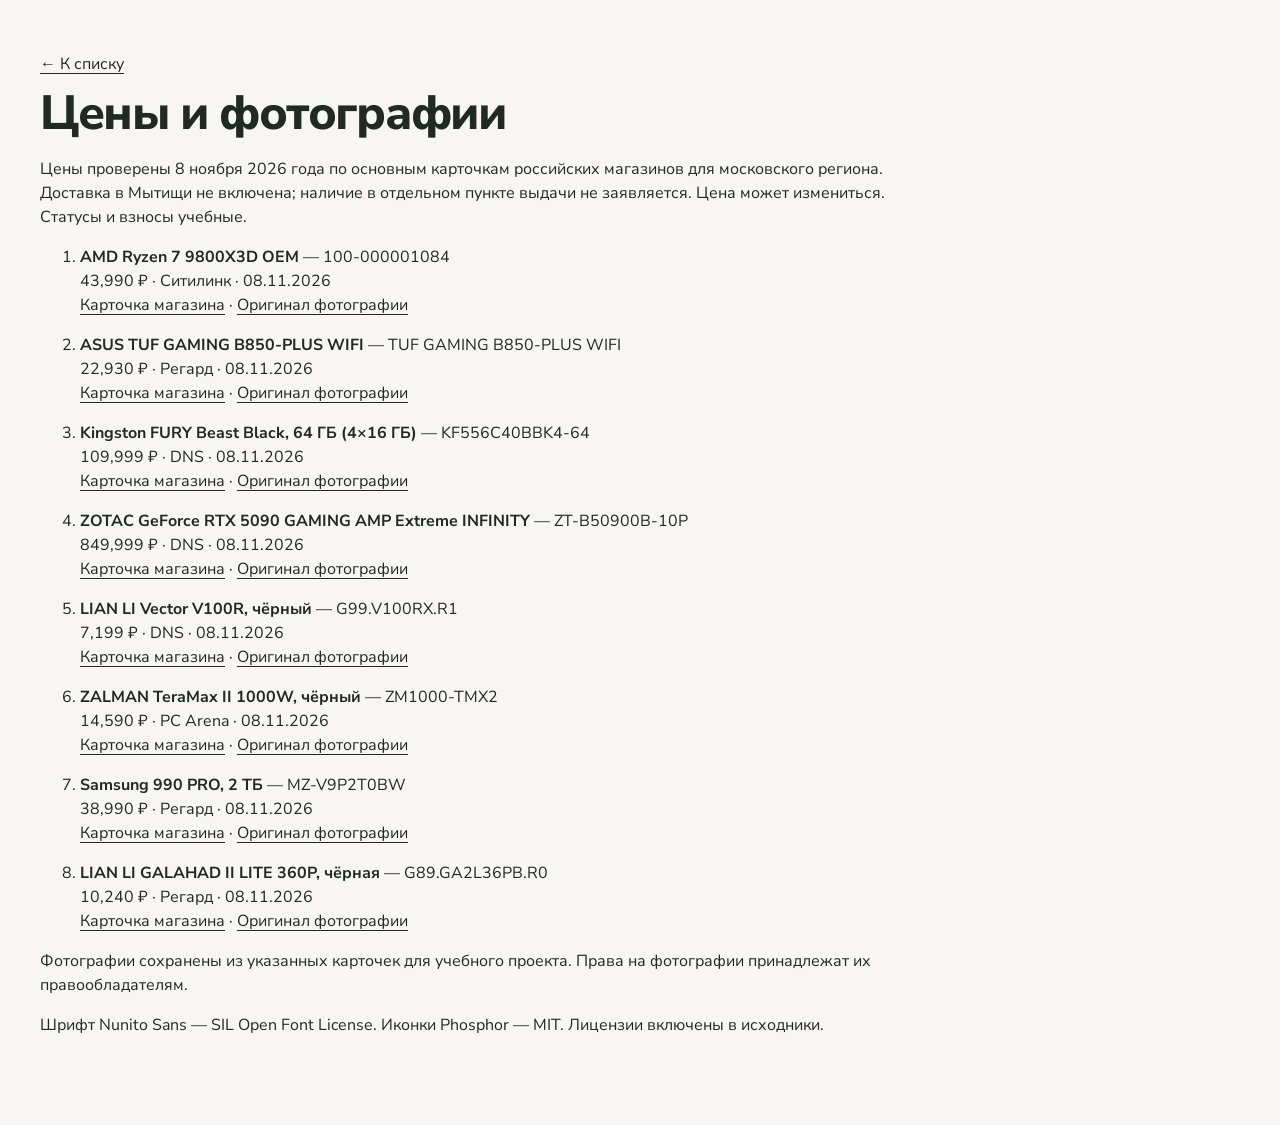
<file: sources.html>
<!doctype html><html lang="ru"><meta charset="utf-8"><meta name="viewport" content="width=device-width,initial-scale=1"><title>Цены и фотографии — Хочу</title><link rel="stylesheet" href="styles.css"><main class="sources"><a href="index.html#/owner">← К списку</a><h1>Цены и фотографии</h1><p>Цены проверены 8 ноября 2026 года по основным карточкам российских магазинов для московского региона. Доставка в Мытищи не включена; наличие в отдельном пункте выдачи не заявляется. Цена может измениться. Статусы и взносы учебные.</p><ol><li><strong>AMD Ryzen 7 9800X3D OEM</strong> — 100-000001084<br>43,990 ₽ · Ситилинк · 08.11.2026<br><a href="https://www.citilink.ru/product/processor-amd-ryzen-7-9800x3d-am5-100-000001084-4-3ghz-amd-radeon-oem-2073002/">Карточка магазина</a> · <a href="https://cdn.citilink.ru/hxagHqUZL1ed_CA4HZS0tqW4RwOWNLvpluDpXPOaCDU/resizing_type:fit/gravity:sm/width:440/height:440/plain/product-images/76aad75e-7a4a-4690-9143-d2709e8a246d.jpg">Оригинал фотографии</a></li><li><strong>ASUS TUF GAMING B850-PLUS WIFI</strong> — TUF GAMING B850-PLUS WIFI<br>22,930 ₽ · Регард · 08.11.2026<br><a href="https://www.regard.ru/product/727407/materinskaia-plata-asus-tuf-gaming-b850-plus-wifi">Карточка магазина</a> · <a href="https://www.regard.ru/api/site/cacheimg/goods/6263878/1200">Оригинал фотографии</a></li><li><strong>Kingston FURY Beast Black, 64 ГБ (4×16 ГБ)</strong> — KF556C40BBK4-64<br>109,999 ₽ · DNS · 08.11.2026<br><a href="https://www.dns-shop.ru/product/3ae554f67140ed20/operativnaa-pamat-ddr5-udimm-kingston-fury-beast-black-kf556c40bbk4-64-64-gb/">Карточка магазина</a> · <a href="https://c.dns-shop.ru/thumb/st1/fit/500/500/09d570ffda787b134bba3d5a09d0a72b/9c9328d56b785df5037e28c082fd50d3ace4784ff8d9dd8a51046c7e1cc9df74.jpg">Оригинал фотографии</a></li><li><strong>ZOTAC GeForce RTX 5090 GAMING AMP Extreme INFINITY</strong> — ZT-B50900B-10P<br>849,999 ₽ · DNS · 08.11.2026<br><a href="https://www.dns-shop.ru/product/deadf05083d7d9cb/videokarta-zotac-gefroce-rtx-5090-gaming-amp-extreme-infinity-zt-b50900b-10p/">Карточка магазина</a> · <a href="https://c.dns-shop.ru/thumb/st1/fit/500/500/bf82abc473ea5da2a0e7e0a8b47d9519/51173b28815ff869a840477819b647a4869ddfdf2d4ef7dc151c111e9d706ae3.jpg">Оригинал фотографии</a></li><li><strong>LIAN LI Vector V100R, чёрный</strong> — G99.V100RX.R1<br>7,199 ₽ · DNS · 08.11.2026<br><a href="https://www.dns-shop.ru/product/2b2d63045e1ed582/korpus-lian-li-vector-v100r-g99v100rxr1-cernyj/">Карточка магазина</a> · <a href="https://c.dns-shop.ru/thumb/st1/fit/500/500/97b3dd1db11fd3a6dffe183e1f043e3f/65769b2204f3dbbd1ea5cfcc1deea6ce35d4eeb13d30e3f185a00984691c1a42.jpg.webp">Оригинал фотографии</a></li><li><strong>ZALMAN TeraMax II 1000W, чёрный</strong> — ZM1000-TMX2<br>14,590 ₽ · PC Arena · 08.11.2026<br><a href="https://pc-arena.ru/catalog/blok_pitaniya_zalman_teramax_ii_1000w_zm1000_tmx2.html">Карточка магазина</a> · <a href="https://pc-arena.ru/upload/iblock/dff/wts7rvnrlobxas6iiaoj968ri8pnnfrt.jpg">Оригинал фотографии</a></li><li><strong>Samsung 990 PRO, 2 ТБ</strong> — MZ-V9P2T0BW<br>38,990 ₽ · Регард · 08.11.2026<br><a href="https://www.regard.ru/product/459279/nakopitel-ssd-2tb-samsung-990-pro-mz-v9p2t0bw">Карточка магазина</a> · <a href="https://www.regard.ru/api/site/cacheimg/goods/1014158/1200">Оригинал фотографии</a></li><li><strong>LIAN LI GALAHAD II LITE 360P, чёрная</strong> — G89.GA2L36PB.R0<br>10,240 ₽ · Регард · 08.11.2026<br><a href="https://www.regard.ru/product/658622/sistema-zidkostnogo-oxlazdeniia-lian-li-ga-ii-lite-360-perfomance-black">Карточка магазина</a> · <a href="https://www.regard.ru/api/site/cacheimg/goods/6335818/1200">Оригинал фотографии</a></li></ol><p>Фотографии сохранены из указанных карточек для учебного проекта. Права на фотографии принадлежат их правообладателям.</p><p>Шрифт Nunito Sans — SIL Open Font License. Иконки Phosphor — MIT. Лицензии включены в исходники.</p></main></html>
</file>
<file: styles.css>
@font-face{font-family:Nunito Sans;src:url('assets/nunito-400.ttf') format('truetype');font-weight:400;font-display:swap}@font-face{font-family:Nunito Sans;src:url('assets/nunito-600.ttf') format('truetype');font-weight:600;font-display:swap}@font-face{font-family:Nunito Sans;src:url('assets/nunito-700.ttf') format('truetype');font-weight:700;font-display:swap}@font-face{font-family:Nunito Sans;src:url('assets/nunito-800.ttf') format('truetype');font-weight:800;font-display:swap}
:root{--bg:#f7f6f2;--surface:#fffefb;--ink:#202922;--muted:#5c655f;--accent:#1f5b42;--accent-hover:#174832;--tint:#e8eee6;--line:#d9ded6;--danger:#b42318;--radius:8px;--card-radius:16px;--space:8px;--duration:180ms;font-family:'Nunito Sans',sans-serif;color:var(--ink);background:var(--bg);font-size:16px;line-height:1.5}*{box-sizing:border-box}body{margin:0}button,input,select,textarea{font:inherit}button,a,input,select,textarea{-webkit-tap-highlight-color:transparent}button{cursor:pointer}a{color:inherit;text-underline-offset:4px}button:disabled{cursor:not-allowed;opacity:.5}button,input,select,textarea,a{outline-offset:4px}:focus-visible{outline:3px solid var(--accent)}button:active:not(:disabled){transform:translateY(1px)}img{max-width:100%;display:block}button,a{touch-action:manipulation}button{transition:background var(--duration),color var(--duration)}[hidden]{display:none!important}.skip{position:fixed;top:8px;left:8px;background:var(--surface);padding:12px 20px;z-index:100;transform:translateY(-200%)}.skip:focus{transform:none}.site-header{height:96px;max-width:1312px;margin:auto;padding:0 40px;display:flex;align-items:center;justify-content:space-between;gap:24px;border-bottom:1px solid var(--line)}.wordmark{font-size:40px;line-height:1;font-weight:800;letter-spacing:-2px;text-decoration:none}.wordmark span{color:var(--accent)}.wordmark.small{font-size:32px}.site-header nav{display:flex;gap:6px;background:#edece6;border-radius:40px;padding:5px}.site-header nav a{text-decoration:none;padding:9px 22px;border-radius:32px;font-weight:700}.site-header nav a[aria-current=page]{background:var(--surface);box-shadow:0 2px 5px #2029220a}.identity{display:flex;gap:10px;align-items:center;font-weight:700}.avatar{display:grid;place-items:center;border-radius:50%;width:36px;height:36px;background:#dce7d7;color:var(--accent)}main{max-width:1232px;margin:0 auto;min-height:65vh;padding:52px 0 72px}.page-heading{display:flex;align-items:flex-end;justify-content:space-between;gap:32px;margin-bottom:36px}.eyebrow{font-weight:800;font-size:16px;letter-spacing:.09em;color:var(--muted)}h1{font-size:48px;font-weight:800;letter-spacing:-1.8px;line-height:1.14;margin:10px 0 16px;max-width:820px}h2{font-size:28px;line-height:1.22;letter-spacing:-.6px;margin:0 0 16px}h3{font-size:24px;line-height:1.3;letter-spacing:-.3px;margin:0}p{margin:0 0 16px}.page-heading p{color:var(--muted);max-width:620px;margin:0;line-height:1.65}.heading-actions{display:flex;gap:12px;flex-shrink:0;padding-bottom:4px}.button{display:inline-flex;align-items:center;justify-content:center;gap:8px;min-height:48px;padding:11px 20px;border:1px solid transparent;border-radius:var(--radius);background:var(--accent);color:var(--surface);font-weight:700;text-decoration:none;white-space:nowrap}.button:hover:not(:disabled){background:var(--accent-hover)}.button.secondary{background:var(--surface);color:var(--ink);border-color:var(--line)}.button.secondary:hover:not(:disabled){background:var(--tint)}.button.quiet{background:transparent;color:var(--accent);border-color:var(--line)}.button.quiet:hover:not(:disabled){background:var(--tint)}.button.danger{background:var(--danger)}.button svg{width:20px;height:20px}.button.full{width:100%}.icon-button{border:0;min-width:44px;min-height:44px;border-radius:var(--radius);background:transparent;font-size:28px;display:grid;place-items:center}.icon-button:hover{background:var(--tint)}.text-button{background:none;border:0;padding:0;color:var(--accent);text-align:left;text-decoration:underline;text-underline-offset:4px}.filters{display:grid;grid-template-columns:1fr 235px 205px;gap:12px;margin-bottom:16px}.search-wrap{position:relative}.search-wrap svg{position:absolute;left:16px;top:16px;width:20px;height:20px;color:var(--muted)}input,select,textarea{width:100%;border:1px solid var(--line);border-radius:var(--radius);background:var(--surface);color:var(--ink);padding:12px 14px;min-height:48px}input[type=search]{padding-left:48px}textarea{resize:vertical;min-height:104px}input[aria-invalid=true],textarea[aria-invalid=true],select[aria-invalid=true]{border-color:var(--danger)}.chips{display:flex;gap:8px;flex-wrap:wrap;margin:16px 0 24px}.chip{background:transparent;border:1px solid var(--line);border-radius:32px;padding:8px 16px;min-height:42px;color:var(--muted);font-weight:600}.chip[aria-pressed=true]{background:var(--ink);border-color:var(--ink);color:var(--surface)}.results-heading{display:flex;justify-content:space-between;gap:16px;align-items:center;margin:24px 0 18px}.results-count{font-weight:700}.results-note{color:var(--muted)}.wish-grid{display:grid;grid-template-columns:repeat(3,minmax(0,1fr));gap:28px 24px}.wish-card{background:var(--surface);border-radius:var(--card-radius);overflow:hidden;min-width:0;display:flex;flex-direction:column}.image-link{position:relative;display:block;overflow:hidden;text-decoration:none;background:#e8e6df;aspect-ratio:1.45}.image-link img{width:100%;height:100%;object-fit:cover;transition:transform var(--duration)}.image-link:hover img{transform:scale(1.025)}.wish-image.error{object-fit:contain;padding:48px}.priority-tag{position:absolute;top:16px;left:16px;display:flex;align-items:center;gap:6px;background:var(--surface);border-radius:24px;padding:6px 12px;font-weight:700;color:var(--accent)}.priority-tag svg{width:18px;height:18px}.card-body{padding:22px 24px 24px;display:flex;flex-direction:column;flex:1}.card-category{color:var(--muted);margin-bottom:6px}.card-title{font-size:24px;line-height:1.27;min-height:61px;margin:0 0 14px;font-weight:700;letter-spacing:-.35px;overflow-wrap:anywhere}.card-title a{text-decoration:none}.card-title a:hover{text-decoration:underline}.price-row{display:flex;justify-content:space-between;gap:8px;align-items:center;margin-bottom:14px}.price{font-size:24px;font-weight:800;letter-spacing:-.5px}.badge{display:inline-flex;padding:4px 10px;border-radius:6px;background:var(--tint);color:var(--accent);font-size:16px;font-weight:700}.badge.reserved{background:#f2e8d9;color:#78501f}.badge.received{background:#eeede7;color:var(--muted)}.progress-block{margin-top:auto}.progress{height:6px;border-radius:4px;background:#e8e9e2;overflow:hidden;margin:7px 0 8px}.progress>span{display:block;height:100%;background:var(--accent);border-radius:4px}.progress-caption{color:var(--muted);margin-bottom:18px;font-size:16px;min-height:24px}.card-actions{display:flex;gap:10px;margin-top:auto}.card-actions .button{flex:1;padding-inline:12px;min-width:0}.card-actions .icon-button{font-size:20px;background:#f1f1eb}.card-actions.owner-actions .button{flex:1}.status-description{font-size:16px;line-height:1.5;color:var(--muted);min-height:48px;margin-bottom:14px}.empty{padding:72px 24px;text-align:center;background:var(--surface);border-radius:16px;grid-column:1/-1}.empty svg{width:48px;height:48px;color:var(--accent);margin:0 auto 24px}.empty h2{font-size:32px}.empty p{color:var(--muted);max-width:440px;margin:0 auto 24px}.site-footer{max-width:1232px;margin:auto;padding:32px 0 40px;border-top:1px solid var(--line);display:flex;justify-content:space-between;gap:40px}.site-footer p{margin:16px 0 0;color:var(--muted);max-width:350px}.footer-meta{display:flex;flex-direction:column;gap:8px;color:var(--muted);max-width:450px}.footer-meta a{color:var(--accent)}dialog{border:0;border-radius:20px;width:min(560px,calc(100% - 32px));padding:28px;background:var(--surface);color:var(--ink);max-height:calc(100dvh - 48px);overflow:auto;box-shadow:0 24px 100px #20292230}dialog::backdrop{background:#20292266}.dialog-top{display:flex;justify-content:space-between;align-items:center;margin-bottom:8px}.dialog-top .icon-button{margin-right:-8px}.dialog-description{color:var(--muted);margin-bottom:24px}label{display:block;font-weight:700;margin:0 0 6px}.field{margin:0 0 18px}.field-help{font-weight:400;color:var(--muted);display:block;margin:6px 0 0}.error-message{color:var(--danger);margin:6px 0 0}.form-row{display:grid;grid-template-columns:1fr 1fr;gap:16px}.dialog-actions{display:flex;justify-content:flex-end;gap:12px;margin-top:24px;flex-wrap:wrap}.note{padding:16px;border-radius:8px;background:var(--tint);margin:20px 0;color:var(--accent)}.amounts{display:flex;gap:8px;flex-wrap:wrap;margin:12px 0 20px}.amounts button{flex:1}.toast{position:fixed;left:50%;bottom:24px;transform:translateX(-50%);padding:16px 24px;background:var(--ink);color:var(--surface);border-radius:12px;z-index:120;max-width:calc(100% - 32px);box-shadow:0 8px 32px #20292226}.storage-warning{max-width:1232px;margin:20px auto 0;padding:16px;background:#f8e8df;border-radius:8px;color:#723723}.back-link{display:inline-flex;align-items:center;gap:8px;margin-bottom:28px;text-decoration:none;color:var(--muted)}.detail-grid{display:grid;grid-template-columns:1.1fr 1fr;gap:64px;align-items:start}.detail-image{width:100%;aspect-ratio:1;object-fit:cover;border-radius:20px;background:var(--tint)}.detail-copy{padding:12px 0}.detail-copy h1{font-size:40px;margin-bottom:24px}.detail-copy .price{font-size:32px}.detail-copy .card-actions{margin:24px 0}.detail-description{line-height:1.75;margin:24px 0;color:var(--muted);white-space:pre-wrap;overflow-wrap:anywhere}.detail-meta{display:flex;gap:10px;flex-wrap:wrap;margin-bottom:20px}.detail-shop{display:inline-block;margin-bottom:16px}.loading{padding:80px 0;color:var(--muted)}.success-icon{width:56px;height:56px;border-radius:50%;background:var(--tint);color:var(--accent);display:grid;place-items:center;font-size:32px;margin:16px 0 24px}.sources{max-width:850px}.sources li{margin-bottom:16px;overflow-wrap:anywhere}.sr-only{position:absolute;width:1px;height:1px;overflow:hidden;clip:rect(0,0,0,0)}
@media(min-width:1600px){main,.site-footer{max-width:1280px}}
@media(max-width:1320px){main,.site-footer{margin-inline:40px}.storage-warning{margin-inline:40px}}
@media(max-width:1050px){.wish-grid{grid-template-columns:repeat(2,minmax(0,1fr))}.page-heading{align-items:flex-start}.heading-actions{flex-direction:column}.filters{grid-template-columns:1fr 190px}.filters .search-wrap{grid-column:1/-1}.detail-grid{gap:32px}.detail-copy h1{font-size:32px}.price-row{align-items:flex-start;flex-direction:column}}
@media(max-width:600px){.site-header{height:auto;min-height:128px;padding:20px;flex-wrap:wrap;gap:20px}.site-header .wordmark{font-size:36px}.site-header nav{order:3;width:100%;justify-content:center}.site-header nav a{flex:1;text-align:center;padding-inline:10px}.identity>span:last-child{display:none}main{margin:0;padding:32px 20px 48px}.page-heading{flex-direction:column;gap:24px;margin-bottom:28px}h1{font-size:36px;letter-spacing:-1px;margin-top:8px}.heading-actions{flex-direction:row;width:100%;gap:10px}.heading-actions .button{flex:1;padding-inline:12px}.eyebrow{font-size:16px}.filters{grid-template-columns:1fr 1fr;gap:10px}.filters select{padding-inline:10px}.chips{gap:8px;margin-bottom:20px}.chip{padding:8px 13px}.results-heading{align-items:flex-start;font-size:16px}.results-note{max-width:150px;text-align:right}.wish-grid{grid-template-columns:minmax(0,1fr);gap:20px}.card-body{padding:20px}.card-title{min-height:0;margin-bottom:16px}.price-row{flex-direction:row;align-items:center}.image-link{aspect-ratio:1.4}.site-footer{margin:0 20px;flex-direction:column;padding:28px 0;gap:24px}.site-footer p{max-width:none}.detail-grid{grid-template-columns:1fr;gap:24px}.detail-copy h1{font-size:32px}.detail-image{aspect-ratio:1.15}.detail-copy{padding:0}.storage-warning{margin:16px 20px 0}dialog{padding:20px;width:calc(100% - 24px);border-radius:16px;max-height:calc(100dvh - 24px)}.form-row{grid-template-columns:1fr;gap:0}.dialog-actions .button{flex:1}h2{font-size:24px}.empty{padding:48px 16px}.empty h2{font-size:28px}.card-actions .button{font-size:16px}.toast{bottom:16px}.price{font-size:24px}}
@media(prefers-reduced-motion:reduce){*,*::before,*::after{transition:none!important;scroll-behavior:auto!important}}
svg{fill:currentColor;width:20px;height:20px;flex-shrink:0}.price-row{flex-wrap:wrap}@media(max-width:380px){.heading-actions{flex-direction:column}.heading-actions .button{width:100%}}


.image-link,.detail-image{background:#fff}.image-link img,.detail-image{object-fit:contain;padding:18px}.image-link:hover img{transform:none}.product-source{display:flex;flex-direction:column;gap:4px;font-size:14px;line-height:1.45;color:var(--muted);margin:-4px 0 16px;overflow-wrap:anywhere}.product-source a{color:var(--accent);width:fit-content}.product-sku{font-weight:600}.mobile-category{display:none}.detail-copy h1{overflow-wrap:anywhere}.results-note{font-size:14px}.badge{max-width:100%}
@media(max-width:600px){.mobile-category{display:block;font-size:14px;color:var(--muted);margin:12px 0 20px}.mobile-category select{margin-top:6px}.chips[aria-label="Категории"]{display:none}.results-note{max-width:165px}.price-row{align-items:flex-start}.card-title{font-size:24px}}
@media(max-width:600px){.chips[aria-label="Категории"]{display:flex;margin-top:-8px}.chips[aria-label="Категории"] [data-category]{display:none}}
</file>
